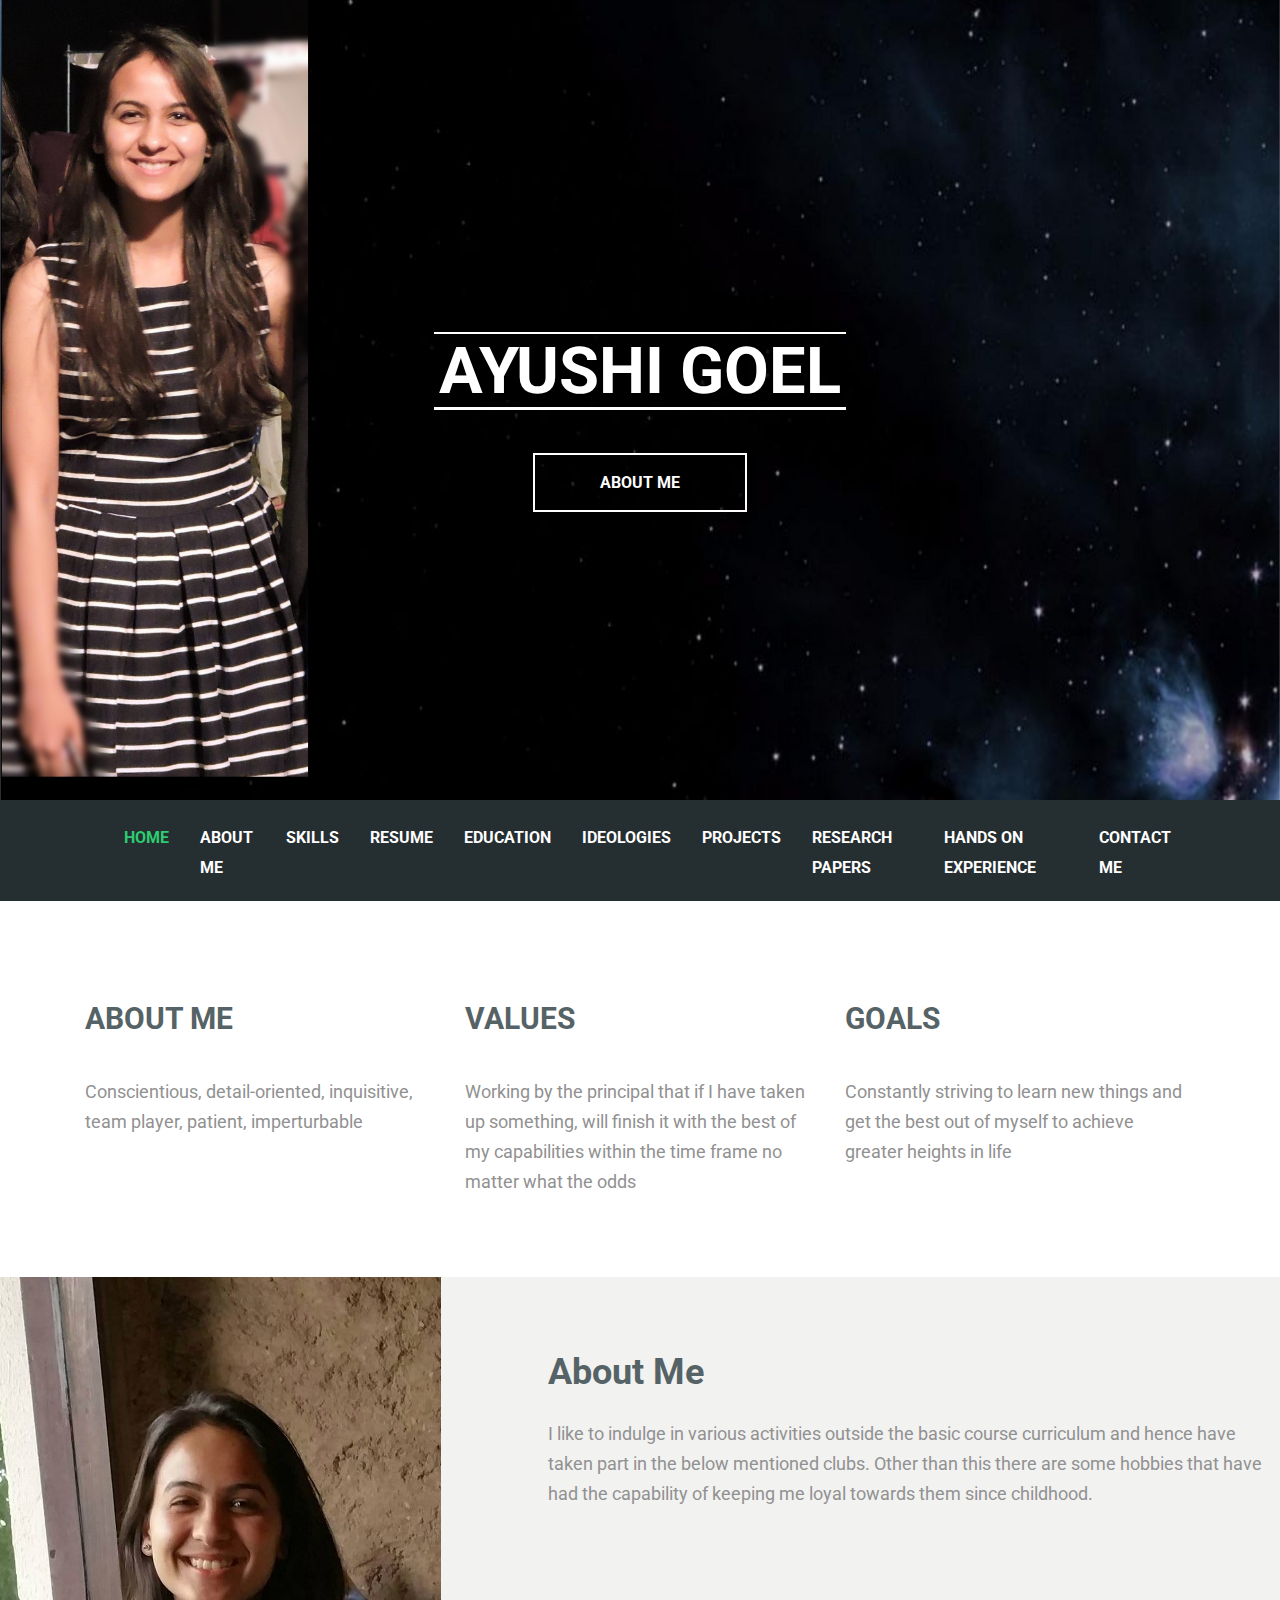
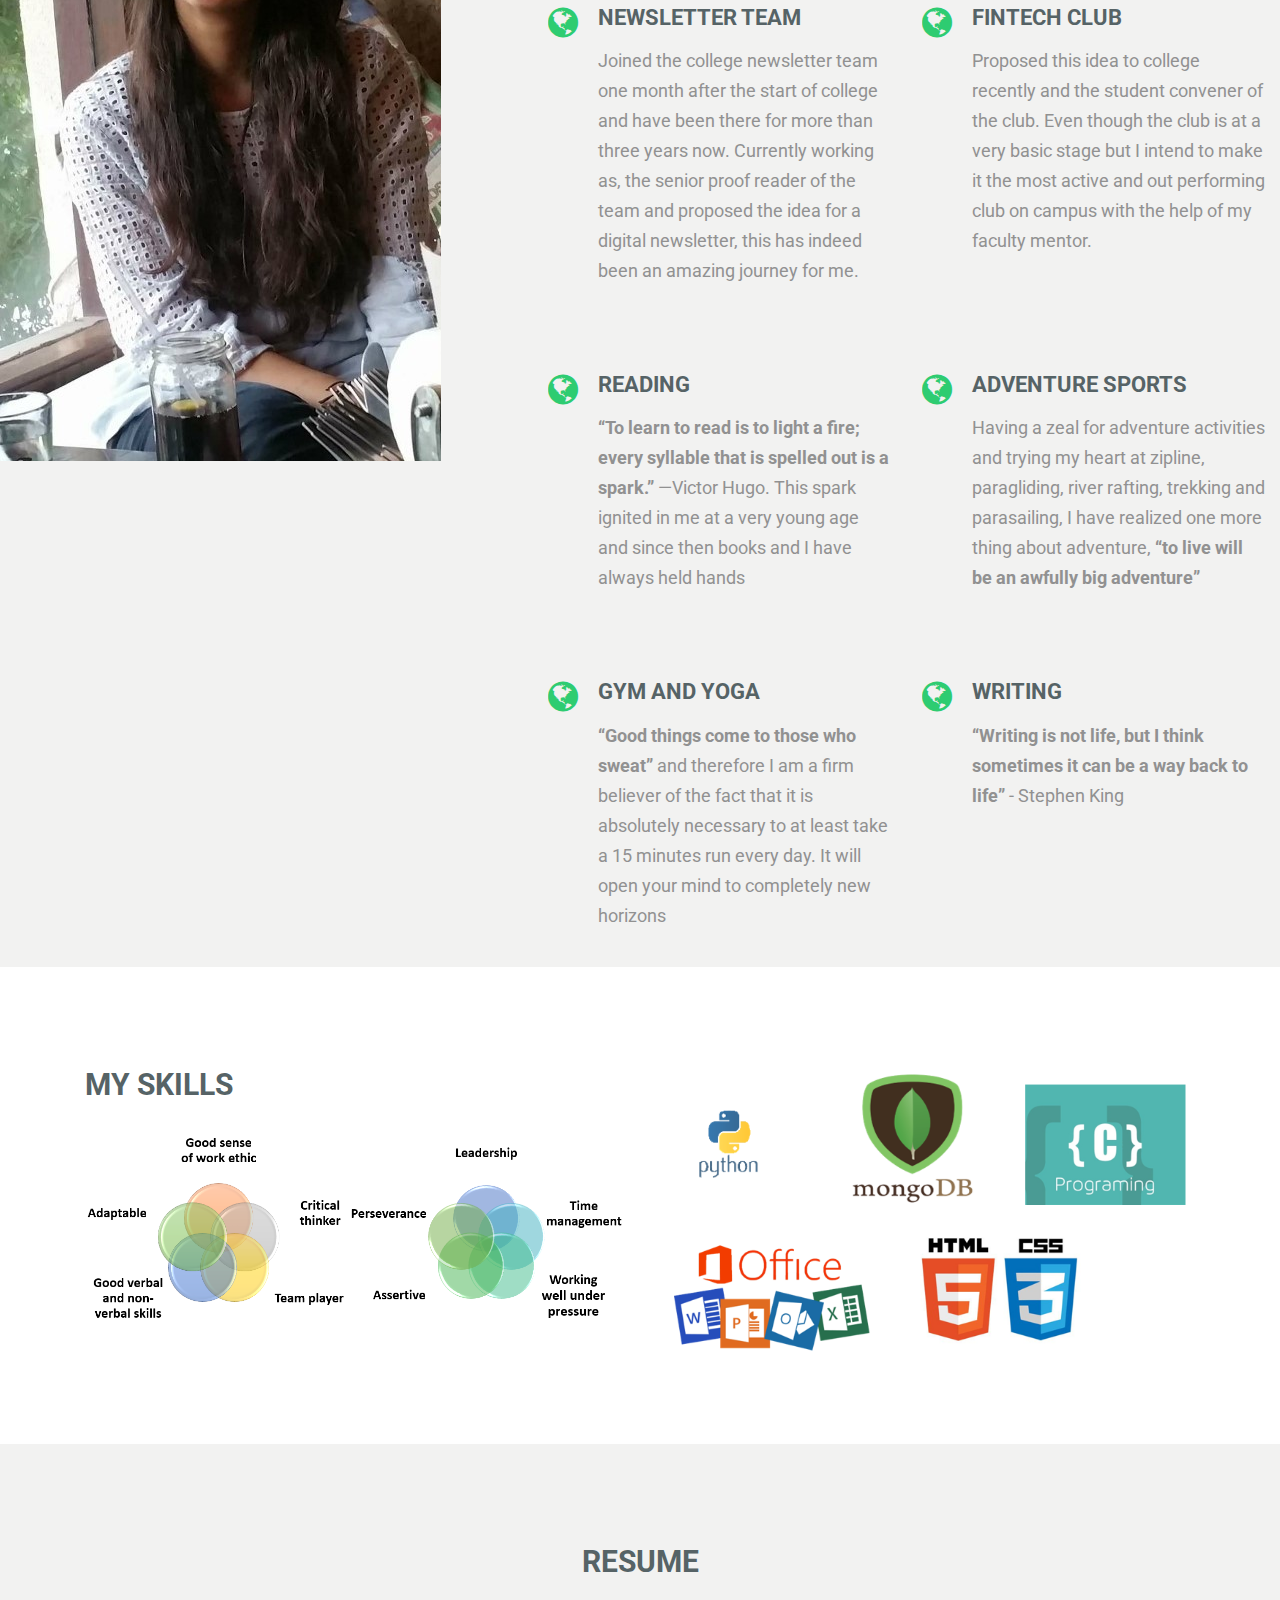
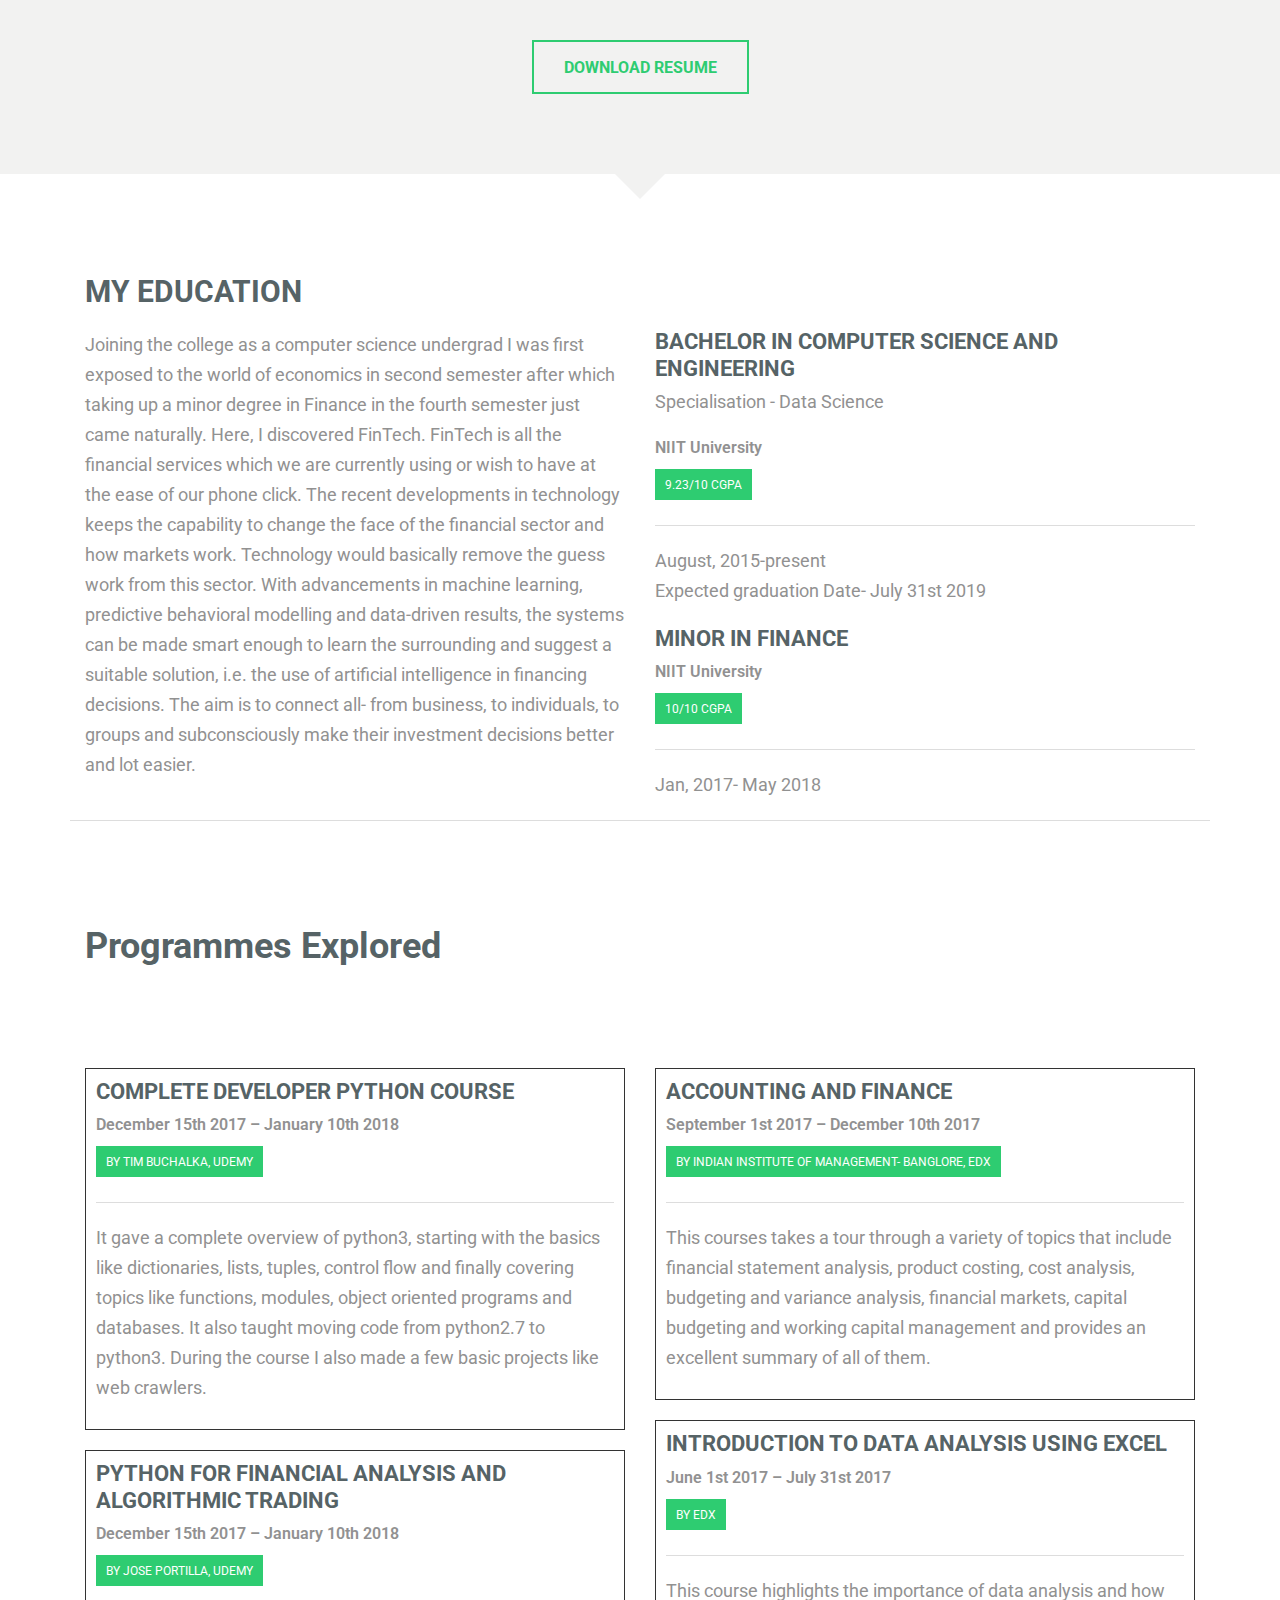
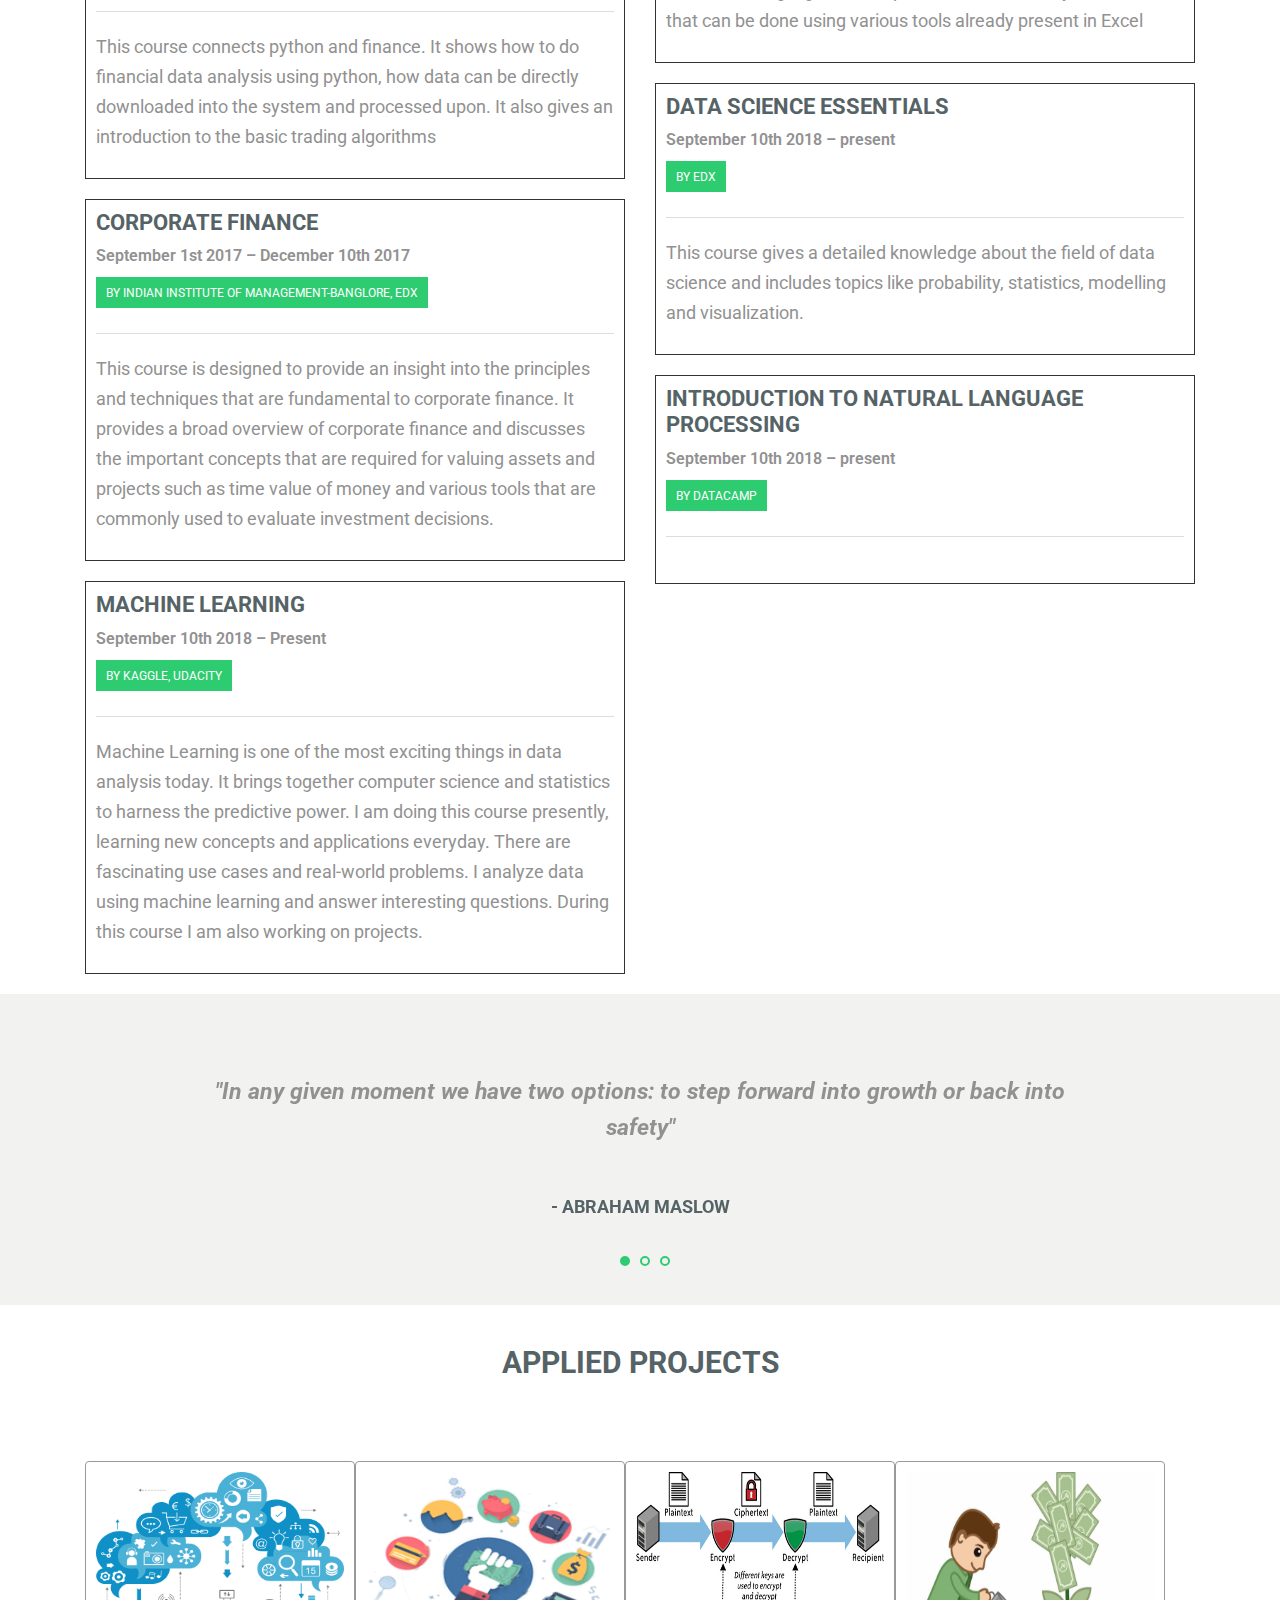
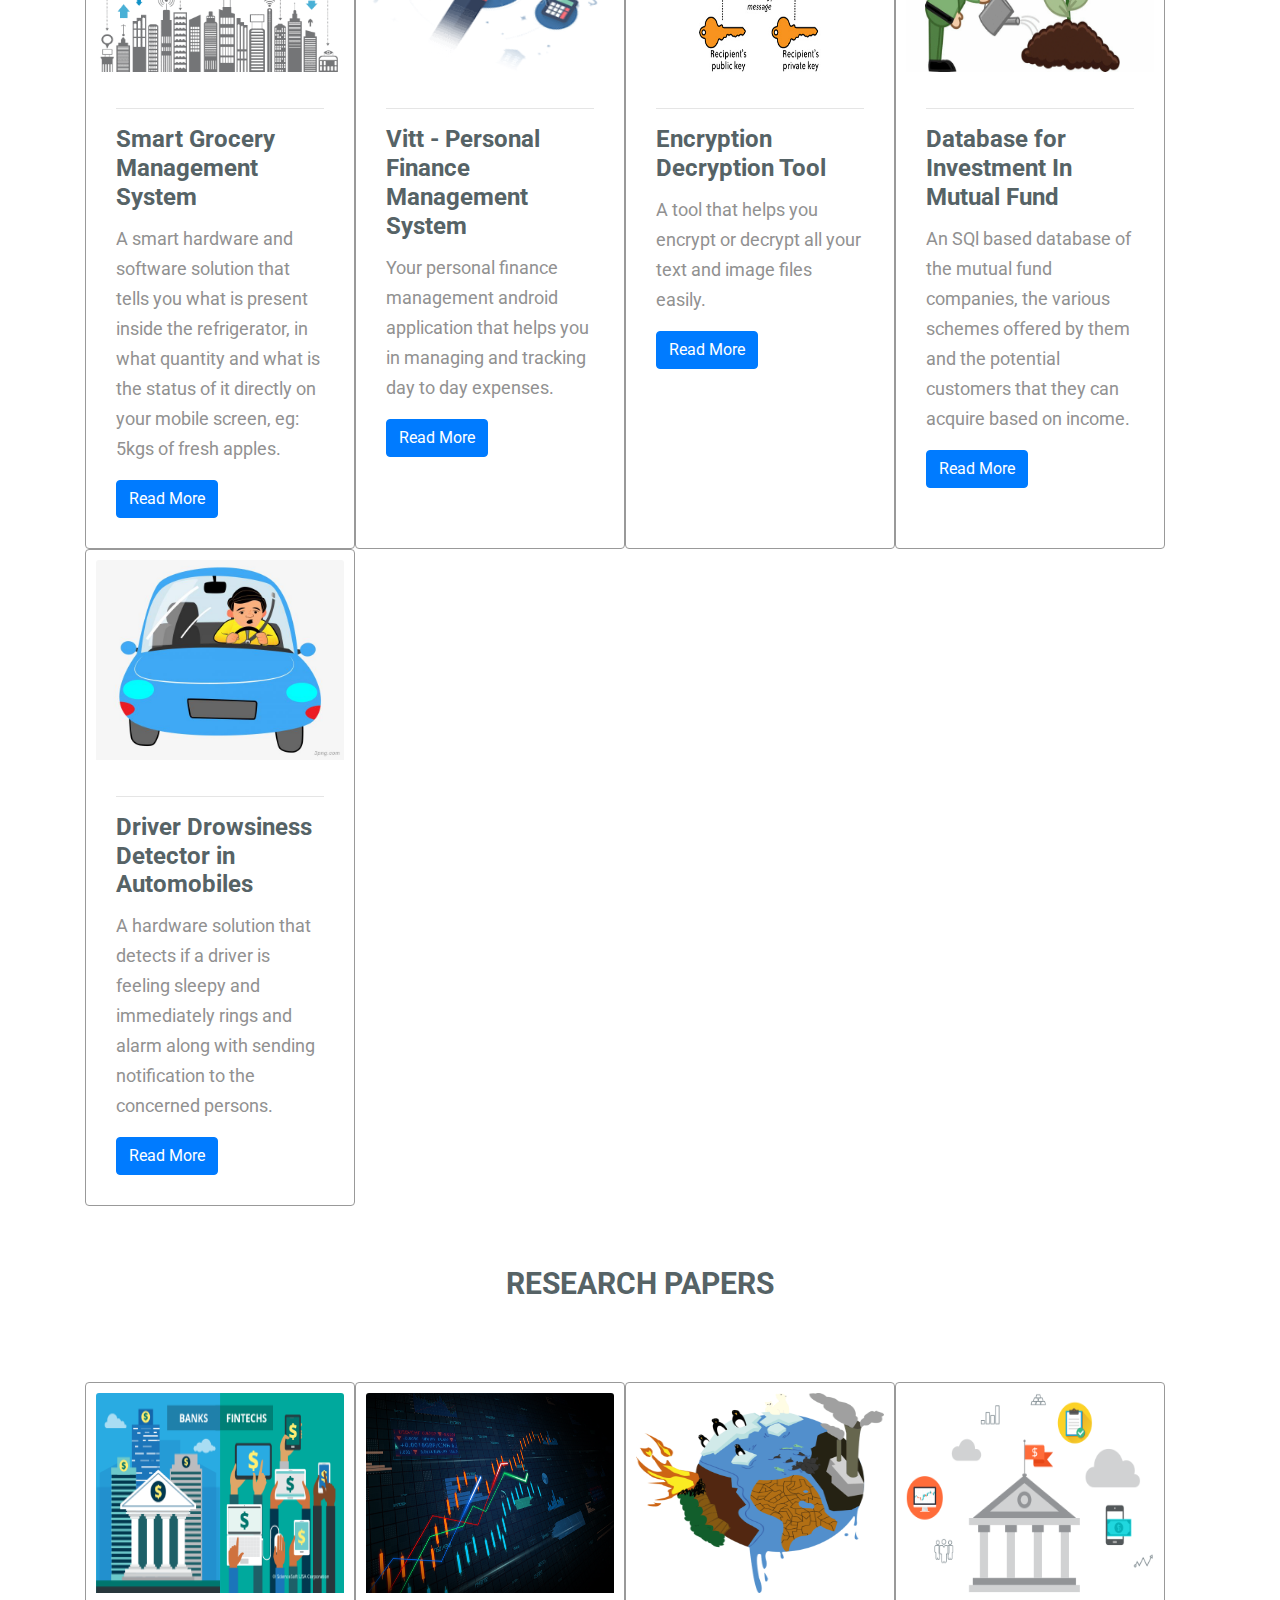
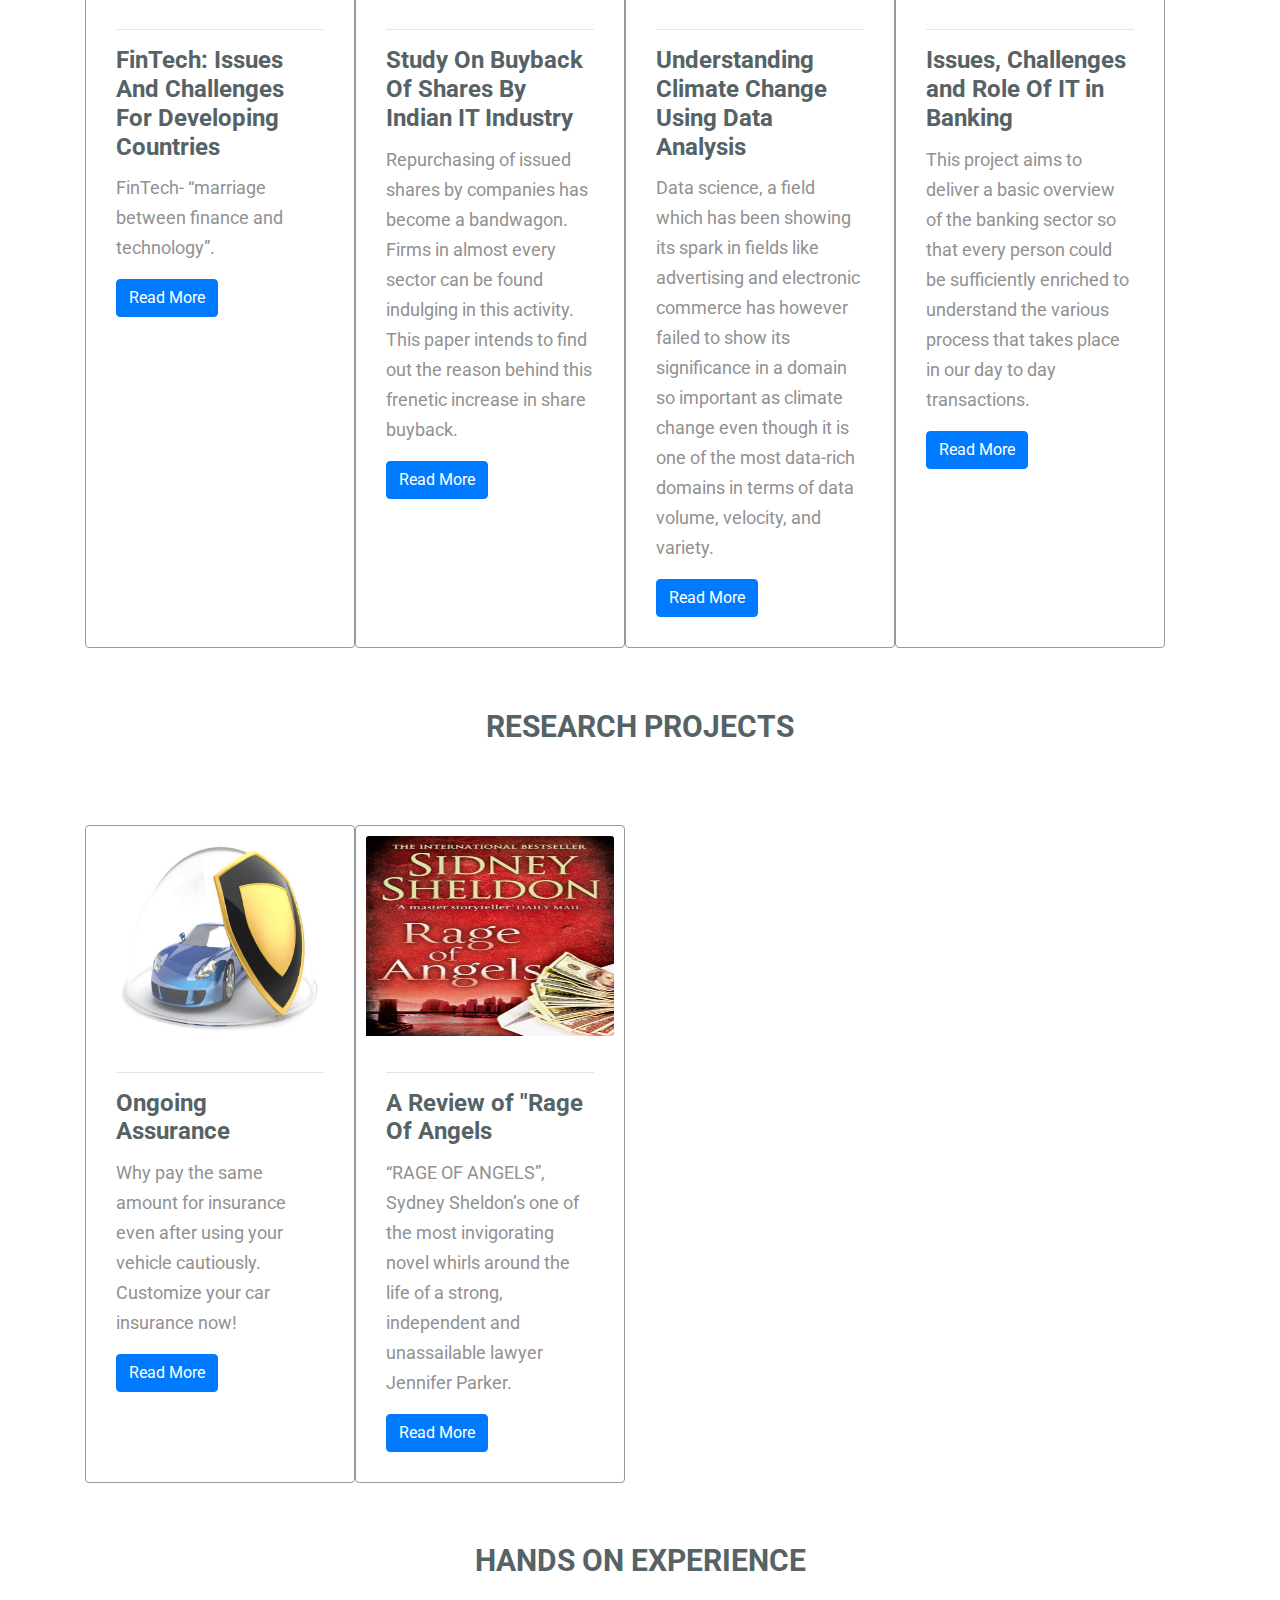
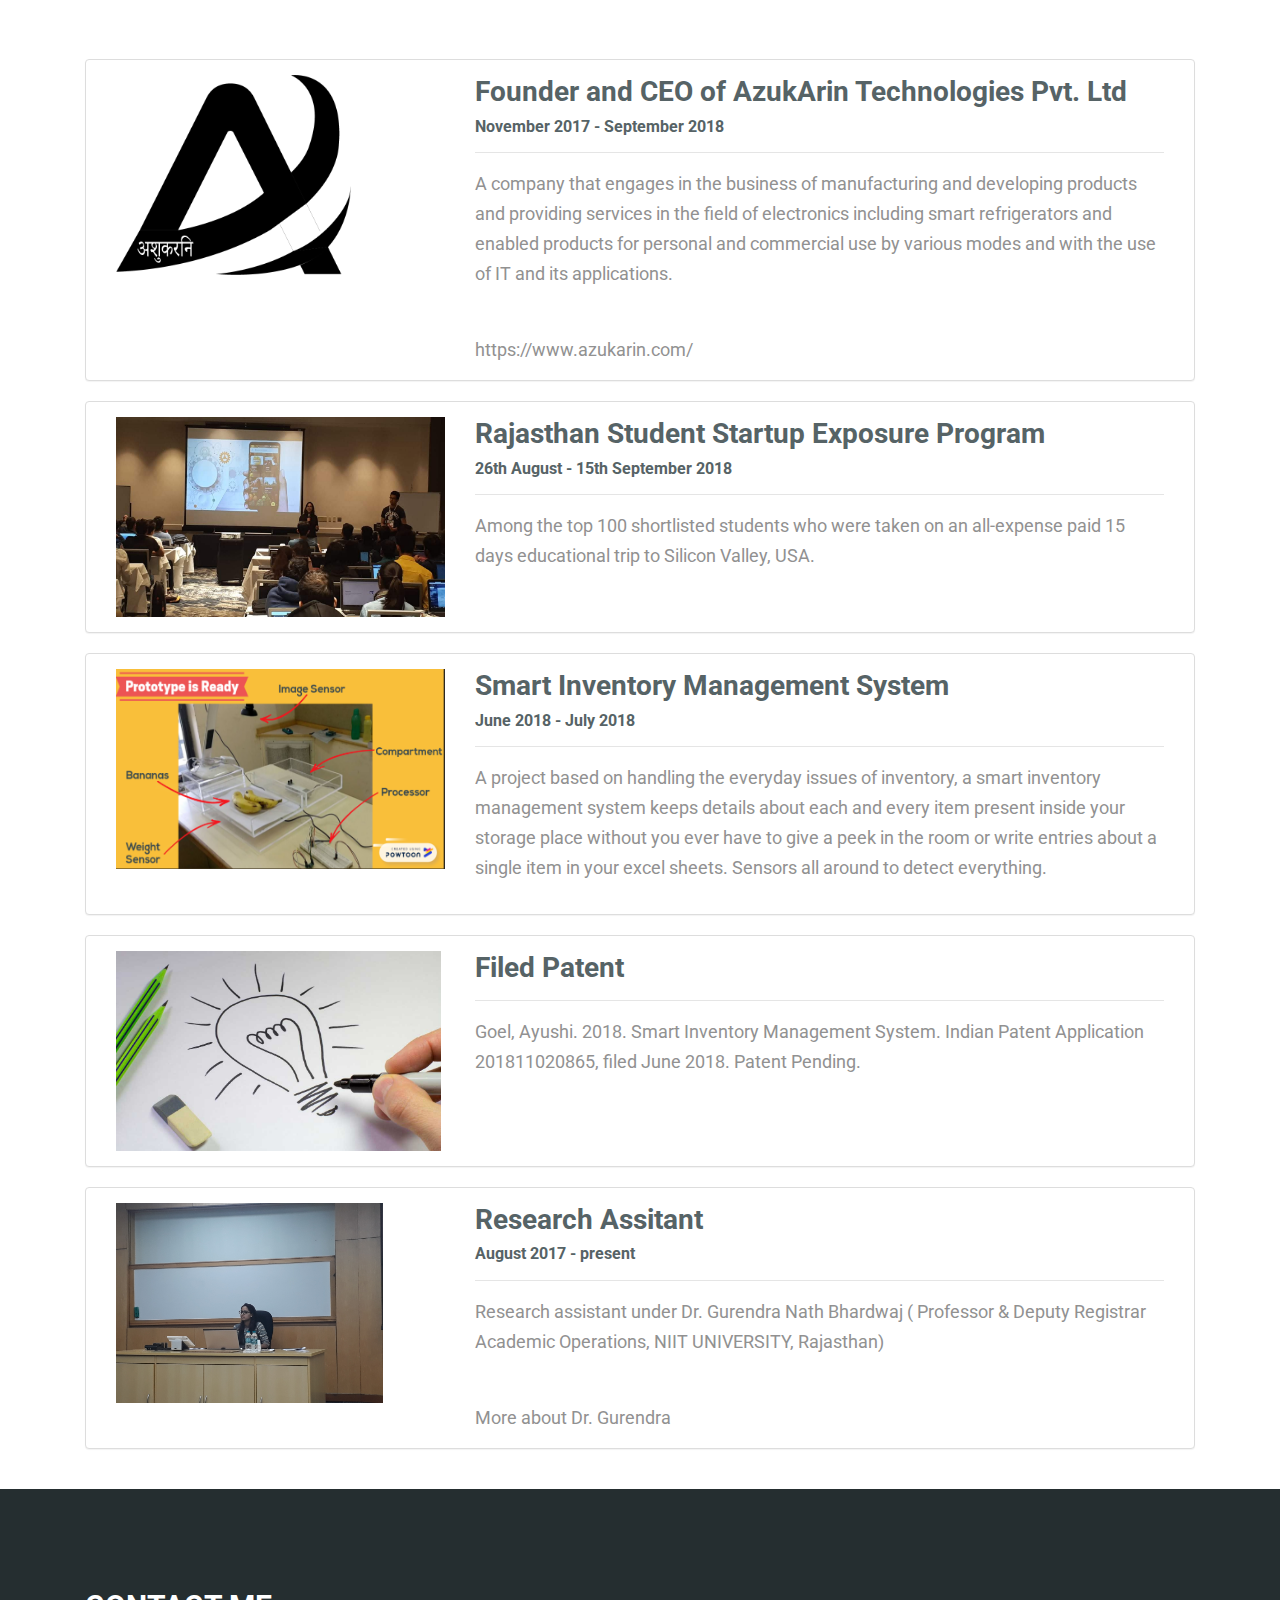
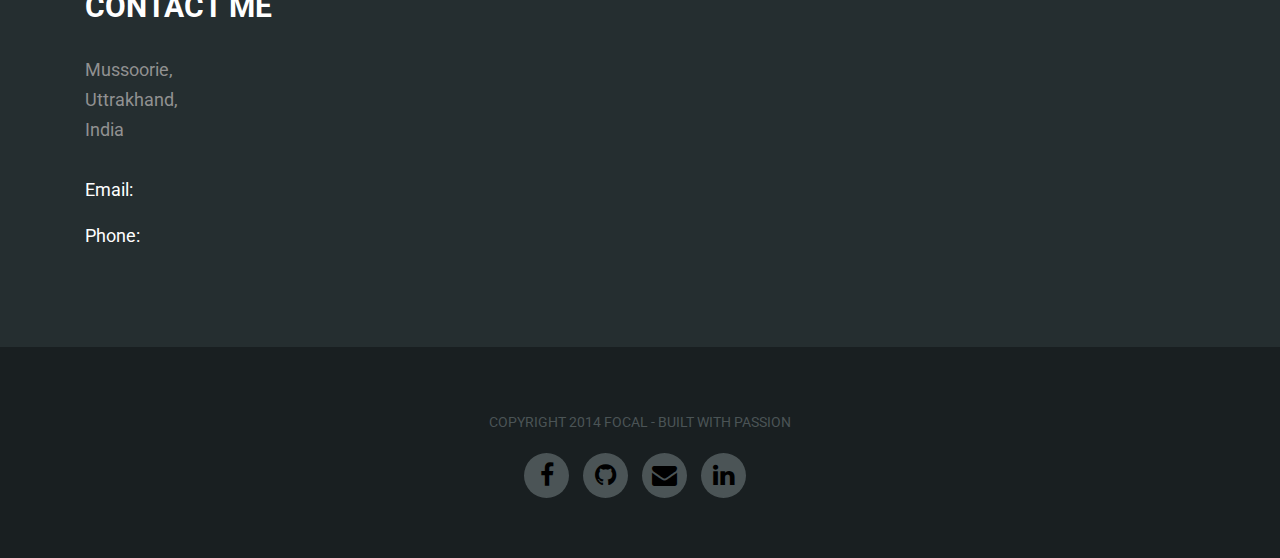
<file: index.html>
﻿<!DOCTYPE html>
<html lang="en">

<head>
	<meta charset="UTF-8">
	<meta name="viewport" content="width=device-width, initial-scale=1.0">
	<meta http-equiv="X-UA-Compatible" content="ie=edge">
	<title>Ayushi Goel</title>
	<link rel="stylesheet" href="./assets/css/font-awesome.min.css">
	<link rel="stylesheet" href="./assets/css/animate.css">
	<link rel="stylesheet" href="./assets/css/jquery.mCustomScrollbar.css">
	<link rel="stylesheet" href="./assets/css/owl.carousel.min.css">
	<link rel="stylesheet" href="./assets/css/bootstrap.min.css">
	<link rel="stylesheet" href="./assets/css/normalize.css">
	<link rel="stylesheet" href="./style.css">
	<link rel="stylesheet" href="./assets/css/responsive.css">
	<link rel="stylesheet" href="./assets/css/custom.css">


	<script src="./assets/js/jquery-1.12.4.min.js"></script>
</head>

<body data-spy="scroll" data-target=".navbar" data-offset="50">


	<!--Start Hero Area-->
	<div id="home" class="hero-area">
		<div class="owl-carousel hero-area-slider">
			<div class="hero-bg bg-1">
				<div class="d-table hero-area-wrapper">
					<div class="d-table-cell hero-area-inner">
						<div class="container">
							<div class="row justify-content-center">
								<div class="col-lg-9">
									<h1>Ayushi Goel</h1>
									<a href="#about" class="scrl-down btn hero-btn">About Me</a>
								</div>
							</div>
						</div>
					</div>
				</div>
			</div>
		</div>
	</div>
	<!--End Hero Area-->


	<!--Start Main Menu Logo-->
	<div class="menubar-area">
		<div class="container">
			<nav class="navbar navbar-expand-lg">
				<button class="navbar-toggler" type="button" data-toggle="collapse" data-target="#navbarSupportedContent" aria-controls="navbarSupportedContent" aria-expanded="false" aria-label="Toggle navigation">
					<span class="navbar-toggler-icon"></span>
				</button>

				<div class="collapse navbar-collapse" id="navbarSupportedContent">
					<ul class="navbar-nav ml-auto">
						<li class="nav-item">
							<a class="scrl-down nav-link" href="#home">Home <span class="sr-only">(current)</span></a>
						</li>
						<li class="nav-item">
							<a class="scrl-down nav-link" href="#about">About me</a>
						</li>
						<li class="nav-item">
							<a class="scrl-down nav-link" href="#skill">Skills</a>
						</li>
						<li class="nav-item">
							<a class="scrl-down nav-link" target="_blank" href="https://drive.google.com/open?id=1vyBwbD7MUXlbbXfsBpN2bAmaJxuR7aBK">Resume</a>
						</li>
						<li class="nav-item">
							<a class="scrl-down nav-link" href="#education">Education</a>
						</li>
						<li class="nav-item">
							<a class="scrl-down nav-link" href="#testimonial">Ideologies</a>
						</li>
						<li class="nav-item">
							<a class="scrl-down nav-link" href="#portfolio">Projects</a>
						</li>

						<li class="nav-item">
							<a class="scrl-down nav-link" href="#researchPapers">Research Papers</a>
						</li>

						<li class="nav-item">
							<a class="scrl-down nav-link" href="#achievements">Hands on Experience</a>
						</li>
						<li class="nav-item">
							<a class="scrl-down nav-link" href="#contact">Contact me</a>
						</li>
					</ul>
				</div>
			</nav>
		</div>
	</div>
	<!--End Main Menu Logo-->


	<!--Start Tartget-->
	<div class="target-area">
		<div class="container">
			<div class="row">
				<div class="col-lg-4">
					<div class="single-target-box">
						<h1>About Me</h1>
						Conscientious, detail-oriented, inquisitive, team player, patient, imperturbable 
					</div>
				</div>
				<div class="col-lg-4">
					<div class="single-target-box">
						<h1>Values</h1>
						Working by the principal that if I have taken up something, will finish it with the best of my capabilities within the time frame no matter what the odds 
					</div>
				</div>
				<div class="col-lg-4">
					<div class="single-target-box">
						<h1>Goals</h1>
						Constantly striving to learn new things and get the best out of myself to achieve greater heights in life</div>
				</div>
			</div>
			<!--End of row-->
		</div>
		<!--End of container-->
	</div>
	<!--End of Target area-->


	<!--Start About Area-->
	<div id="about" class="about-area">
		<div class="container-fluid">
			<div class="row">
				<div class="col-lg-5 no-padding">
					<div class="about-img">
						<img src="./assets/img/about-bg5-new.jpg" alt="" class="img-fluid">
					</div>
				</div>
				<div class="col-lg-7">
					<div class="row">
						<div class="col-lg-12">
							<div class="about-title">
								<h1>About Me</h1>
								<p>I like to indulge in various activities outside the basic course curriculum and hence have taken part in the below mentioned clubs. Other than this there are some hobbies that have had the capability of keeping me loyal towards them since childhood.
									</br>
									</br>
								</p>
							</div>
						</div>
					</div>
					<div class="row">
						<div class="col-lg-6 col-md-6">
							<div class="single-about-box">
								<i class="fa fa-globe"></i>
								<h2>Newsletter Team</h2>
								<p>Joined the college newsletter team one month after the start of college and have been there for more than three years now. Currently working as, the senior proof reader of the team and proposed the idea for a digital newsletter, this has indeed been an amazing journey for me.</p>
							</div>
						</div>
						<div class="col-lg-6 col-md-6">
							<div class="single-about-box">
								<i class="fa fa-globe"></i>
								<h2>FinTech Club</h2>
								<p>Proposed this idea to college recently and the student convener of the club. Even though the club is at a very basic stage but I intend to make it the most active and out performing club on campus with the help of my faculty mentor.</p>
							</div>
						</div>
						<div class="col-lg-6 col-md-6">
							<div class="single-about-box">
								<i class="fa fa-globe"></i>
								<h2>Reading</h2>
								<p><strong>“To learn to read is to light a fire; every syllable that is spelled out is a spark.”</strong> —Victor Hugo. This spark ignited in me at a very young age and since then books and I have always held hands</p>
							</div>
						</div>
						<div class="col-lg-6 col-md-6">
							<div class="single-about-box">
								<i class="fa fa-globe"></i>
								<h2>Adventure sports</h2>
								<p>Having a zeal for adventure activities and trying my heart at zipline, paragliding, river rafting, trekking and parasailing, I have realized one more thing about adventure, <strong>“to live will be an awfully big adventure”</strong></p>
							</div>
						</div>
						<div class="col-lg-6 col-md-6">
							<div class="single-about-box">
								<i class="fa fa-globe"></i>
								<h2>Gym and Yoga</h2>
								<p><strong>“Good things come to those who sweat” </strong>and therefore I am a firm believer of the fact that it is absolutely necessary to at least take a 15 minutes run every day. It will open your mind to completely new horizons</p>
							</div>
						</div>
						<div class="col-lg-6 col-md-6">
							<div class="single-about-box">
								<i class="fa fa-globe"></i>
								<h2>Writing</h2>
								<p><strong>“Writing is not life, but I think sometimes it can be a way back to life” </strong>- Stephen King </p>
							</div>
						</div>
					</div>
				</div>
				<!--End of col lg 7-->
			</div>
			<!--End of row-->
		</div>
		<!--End of container Fluid-->
	</div>
	<!--End of About Area-->


	<!--Start Skill-->
	<div id="skill" class="skill-area">
		<div class="container">
			<div class="row">
				<div class="col-lg-6">
					<div class="skillbar">
						<h1>My Skills</h1>
						<img src="assets/img/soft_skills_latest.PNG">
						<!-- <p>Lorem ipsum dolor sit amet, ea doming epicuri iudicabit nam, te usu virtute placerat. Purto brute disputando cu est, eam dicam soluta ei. Vel dicam vivendo accusata ei, cum ne periculis molestiae pri. </br> Lorem ipsum dolor sit amet, ea doming epicuri iudicabit nam, te usu virtute placerat. Purto brute disputando cu est.</p>
						<a href="#" class="btn skill-btn">contact me</a> -->
					</div>
				</div>
				<div class="col-lg-6">
					<div class="skillbar">
						<h1> </h1>
						<img src="assets/img/technical_skills.PNG">
					</div>

				</div>
				<!--End of col lg 6-->
			</div>
			<!--End of row-->
		</div>
		<!--End of container-->
	</div>
	<!--End of skill area-->


	<!--Strat Resume-->
	<div id="resume" class="resume-area">
		<div class="container">
			<div class="row justify-content-center">
				<div class="col-lg-10 text-center">
					<h1>Resume</h1>
					<!-- <p>pLorem ipsum dolor sit amet, ea doming epicuri iudicabit nam, te usu virtute placerat. Purto brute disputando cu est, eam dicam soluta ei. Vel dicam vivendo accusata ei, cum ne periculis molestiae pri.</p> -->
					<a href="" target="_blank" class="btn cmn-btn resume-btn">Download Resume</a>
				</div>
			</div>
		</div>
	</div>
	<div class="resume-education" id="education">
		<div class="container bottom-border">
			<div class="row">
				<div class="col-lg-6">
					<div class="edu">
						<h1>My Education</h1>
						<p>Joining the college as a computer science undergrad I was first exposed to the world of economics in second semester after which taking up a minor degree in Finance in the fourth semester just came naturally. Here, I discovered FinTech.
						FinTech is all the financial services which we are currently using or wish to have at the ease of our phone click. 
						The recent developments in technology keeps the capability to change the face of the financial sector and how markets work. Technology would basically remove the guess work from this sector. With advancements in machine learning, predictive behavioral modelling and data-driven results, the systems can be made smart enough to learn the surrounding and suggest a suitable solution, i.e. the use of artificial intelligence in financing decisions. The aim is to connect all- from business, to individuals, to groups and subconsciously make their investment decisions better and lot easier.
				</p>
					</div>
				</div>
				<div class="col-lg-6">
					<div class="edu-detail-box">
						<div class="single-edu">
							<h3>Bachelor in Computer Science and Engineering</h3>
							<p> Specialisation - Data Science</p>
							<p class="edu-date"><span>NIIT University</span></p>
							<span class="gpa">9.23/10 cgpa</span>
							<p class="edu-summury">August, 2015-present <br>Expected graduation Date- July 31st 2019</p>
						</div>
						<div class="single-edu">
							<h3>Minor in Finance</h3>
							<p class="edu-date"><span>NIIT University</span></p>
							<span class="gpa">10/10 cgpa</span>
							<p class="edu-summury">Jan, 2017- May 2018 </p>
						</div>
					</div>
				</div>
			</div>
		</div>
	</div>
	<div class="resume-education work-exp">
		<div class="container">
			<h1>Programmes Explored</h1>
			<div class="row">
				<!-- <div class="col-lg-6">
					<div class="edu">
						<h1>Work Experience</h1>
						<p>Lorem ipsum dolor sit amet, ea doming epicuri iudicabit nam, te usu virtute placerat. Purto brute disputando cu est, eam dicam soluta ei. Vel dicam vivendo accusata ei, cum ne periculis molestiae pri.<br/><br/> Lorem ipsum dolor sit amet, ea doming epicuri iudicabit nam, te usu virtute placerat. Purto brute disputando cu est.</p>
					</div>
				</div> -->
				<div class="col-lg-6">
					<div class="edu-detail-box">
						<div class="custom-box single-edu">
							<h3>Complete Developer python course</h3>
							<p class="edu-date"><span>December 15th 2017 – January 10th 2018</span></p>
							<span class="gpa">by Tim Buchalka, Udemy</span>
							<p class="edu-summury">It gave a complete overview of python3, starting with the basics like dictionaries, lists, tuples, control flow and finally covering topics like functions, modules, object oriented programs and databases. It also taught moving code from python2.7 to python3. During the course I also made a few basic projects like web crawlers.</p>
						</div>
						<div class="custom-box single-edu">
							<h3>Python for financial analysis and algorithmic trading</h3>
							<p class="edu-date"><span>December 15th 2017 – January 10th 2018</span></p>
							<span class="gpa">by Jose Portilla, Udemy</span>
							<p class="edu-summury">This course connects python and finance. It shows how to do financial data analysis using python, how data can be directly downloaded into the system and processed upon. It also gives an introduction to the basic trading algorithms</p>
						</div>
						<div class="custom-box single-edu">
							<h3>Corporate Finance</h3>
							<p class="edu-date"><span>September 1st 2017 – December 10th 2017</p>
							<span class="gpa">by Indian Institute of Management-Banglore, edX</span>
							<p class="edu-summury">This course is designed to provide an insight into the principles and techniques that are fundamental to corporate finance. It provides a broad overview of corporate finance and discusses the important concepts that are required for valuing assets and projects such as time value of money and various tools that are commonly used to evaluate investment decisions.</p>
						</div>
						<div class="custom-box single-edu">
							<h3>Machine learning</h3>
							<p class="edu-date"><span>September 10th 2018 – Present</span></p>
							<span class="gpa">by Kaggle, Udacity</span>
							<p class="edu-summury">Machine Learning is one of the most exciting things in data analysis today. It brings together computer science and statistics to harness the predictive power. I am doing this course presently, learning new concepts and applications everyday. There are fascinating use cases and real-world problems. I analyze data using machine learning and answer interesting questions. During this course I am also working on projects.</p>
						</div>
					</div>
				</div>
				<div class="col-lg-6">
					<div class="edu-detail-box">
						<div class="custom-box single-edu">
							<h3>Accounting and Finance</h3>
							<p class="edu-date"><span>September 1st 2017 – December 10th 2017</span></p>
							<span class="gpa">by Indian Institute of Management- Banglore, edX</span>
							<p class="edu-summury">This courses takes a tour through a variety of topics that include financial statement analysis, product costing, cost analysis, budgeting and variance analysis, financial markets, capital budgeting and working capital management and provides an excellent summary of all of them. </p>
						</div>
						<div class="custom-box single-edu">
							<h3>Introduction to data analysis using excel</h3>
							<p class="edu-date"><span>June 1st 2017 – July 31st 2017</span></p>
							<span class="gpa">by edX</span>
							<p class="edu-summury">This course highlights the importance of data analysis and how that can be done using various tools already present in Excel</p>
						</div>
						<div class="custom-box single-edu">
							<h3>Data Science Essentials</h3>
							<p class="edu-date"><span>September 10th 2018 – present</span></p>
							<span class="gpa">by Edx</span>
							<p class="edu-summury">This course gives a detailed knowledge about the field of data science and includes topics like probability, statistics, modelling and visualization. </p>
						</div>
<!-- 						<div class="custom-box single-edu">
							<h3>Introduction to RStudio</h3>
							<p class="edu-date"><span>September 10th 2018 – present</span></p>
							<span class="gpa">by DataCamp</span>
							<p class="edu-summury">This course gives a hands on experinece on using RStudio, an IDE for R.</p>
						</div> -->
						<div class="custom-box single-edu">
							<h3>Introduction to Natural Language Processing</h3>
							<p class="edu-date"><span>September 10th 2018 – present</span></p>
							<span class="gpa">by DataCamp</span>
							<p class="edu-summury"></p>
						</div>
					</div>
				</div>
			</div>
		</div>
	</div>
	<!--End of Resume-->

	<!--Start Testimonial-->
	<div id="testimonial" class="testimonial-area">
		<div class="owl-carousel testimonial-slider">
			<div class="container">
				<div class="row justify-content-center">
					<div class="col-lg-10 text-center">
						<p><strong>"In any given moment we have two options: to step forward into growth or back into safety"</strong></p>
						<h4>- Abraham Maslow</h4>
					</div>
				</div>
			</div>
			<div class="container">
				<div class="row justify-content-center">
					<div class="col-lg-10 text-center">
						<p><strong>“If it doesn’t challenge you it doesn’t change you”</strong></p>
						<h4>- Unknown</h4>
					</div>
				</div>
			</div>
			<div class="container">
				<div class="row justify-content-center">
					<div class="col-lg-10 text-center">
						<p><strong>“If you keep on doing what you've always done, you will keep getting what you've always gotten.”</strong></p>
						<h4> - Unknown</h4>
					</div>
				</div>
			</div>
		</div>
	</div>
	<!--End of testimonial-->


	<!--Start Technical projects-->
	<div id="portfolio" class="portfolio-area">
		<div class="container">
			<div class="row justify-content-center">
				<div class="col-lg-10 text-center">
					<div class="protfolio-title">
						<h1>Applied Projects</h1>
					</div>
				</div>
			</div>
			<div class="row col-lg-12">
				<div class="card col-md-3 custom-card-m">
    				<img class="card-img-top custom-card-img" src="./assets/img/IOT.png" alt="Card image" style="width:100%">
				    <div class="card-body"><hr>
				      <h4 class="card-title">Smart Grocery Management System</h4>
				      <p class="card-text">A smart hardware and software solution that tells you what is present inside the refrigerator, in what quantity and what is the status of it directly on your mobile screen, eg: 5kgs of fresh apples.</p>
				      <a target="_blank" href="https://drive.google.com/open?id=1PImL_Y8a6xzjlDg5Q7RhTRxACV_SRkGA" class="btn btn-primary">Read More</a>
				    </div>
  				</div>

  				<div class="card col-md-3 custom-card-m">
    				<img class="card-img-top custom-card-img" src="./assets/img/vitt.png" alt="Card image" style="width:100%">
				    <div class="card-body"><hr>
				      <h4 class="card-title">Vitt - Personal Finance Management System</h4>
				      <p class="card-text">Your personal finance management android application that helps you in managing and tracking day to day expenses.</p>
				      <a target="_blank" href="https://drive.google.com/open?id=1KeloYI43xGVjm617hmb4JBqBQbdkef1S" class="btn btn-primary">Read More</a>
				    </div>
  				</div>

  				<div class="card col-md-3 custom-card-m">
    				<img class="card-img-top custom-card-img" src="./assets/img/Encryption.jpg" alt="Card image" style="width:100%">
				    <div class="card-body"><hr>
				      <h4 class="card-title">Encryption Decryption Tool</h4>
				      <p class="card-text">A tool that helps you encrypt or decrypt all your text and image files easily.</p>
				      <a target="_blank" href="https://drive.google.com/open?id=1DdaNdNhkE5iQwKfCoyKNL5Y1gjF0udZQ" class="btn btn-primary">Read More</a>
				    </div>
  				</div>

  				<div class="card col-md-3 custom-card-m">
    				<img class="card-img-top custom-card-img" src="./assets/img/Mutual_Fund_Growth.png" alt="Card image" style="width:100%">
				    <div class="card-body"><hr>
				      <h4 class="card-title">Database for Investment In Mutual Fund</h4>
				      <p class="card-text">An SQl based database of the mutual fund companies, the various schemes offered by them and the potential customers that they can acquire based on income.</p>
				      <a target="_blank" href="https://drive.google.com/open?id=1DRCDvondnl718WKBvRuBG9ZtdOocozMW" class="btn btn-primary">Read More</a>
				    </div>
  				</div>

  				<div class="card col-md-3 custom-card-m">
    				<img class="card-img-top custom-card-img" src="./assets/img/drowzydriver.jpg" alt="Card image" style="width:100%">
				    <div class="card-body"><hr>
				      <h4 class="card-title">Driver Drowsiness Detector in Automobiles</h4>
				      <p class="card-text">A hardware solution that detects if a driver is feeling sleepy and immediately rings and alarm along with sending notification to the concerned persons. </p>
				      <a target="_blank" href="https://drive.google.com/open?id=1vpG8Rs_d6uqiTBvVvUjrJG3patMOOubc" class="btn btn-primary">Read More</a>
				    </div>
  				</div>

				</div>
			</div>
		</div>
	</div>
	<!--End of Technical Projects-->


	<!-- Start of research papers -->
	
	<div id="researchPapers" class="portfolio-area">
		<div class="container">
			<div class="row justify-content-center">
				<div class="col-lg-10 text-center">
					<div class="protfolio-title">
						<h1>Research Papers</h1>
					</div>
				</div>
			</div>
			<div class="row col-lg-12">

				<div class="card col-md-3 custom-card-m">
    				<img class="card-img-top custom-card-img" src="./assets/img/fintech.png" alt="Card image" style="width:100%">
				    <div class="card-body"><hr>
				      <h4 class="card-title">FinTech: Issues And Challenges For Developing Countries</h4>
				      <p class="card-text">FinTech- “marriage between finance and technology”.</p>
				      <a target="_blank"  class="btn btn-primary" href="https://drive.google.com/open?id=1g68GgAQim3syRsfJJwMvgHVUaU1KkeA4">Read More</a>
				    </div>
  				</div>

  				<div class="card col-md-3 custom-card-m">
    				<img class="card-img-top custom-card-img" src="./assets/img/buyback.png" alt="Card image" style="width:100%">
				    <div class="card-body"><hr>
				      <h4 class="card-title">Study On Buyback Of Shares By Indian IT Industry</h4>
				      <p class="card-text">Repurchasing of issued shares by companies has become a bandwagon. Firms in almost every sector can be found indulging in this activity. This paper intends to find out the reason behind this frenetic increase in share buyback.</p>
				      <a target="_blank" class="btn btn-primary" href="https://drive.google.com/open?id=1NZjFtyCv_4wCAdgTxJlqbLAdfAiLJwV1">Read More</a>
				    </div>
  				</div>

  				<div class="card col-md-3 custom-card-m">
    				<img class="card-img-top custom-card-img" src="./assets/img/climatechange.png" alt="Card image" style="width:100%">
				    <div class="card-body"><hr>
				      <h4 class="card-title">Understanding Climate Change Using Data Analysis</h4>
				      <p class="card-text">Data science, a field which has been showing its spark in fields like advertising and electronic commerce has however failed to show its significance in a domain so important as climate change even though it is one of the most data-rich domains in terms of data volume, velocity, and variety.</p>
				      <a target="_blank"  class="btn btn-primary" href="https://drive.google.com/open?id=1rSbS6m5VW7jLISwxQxpfMWOfkp7m6nHo">Read More</a>
				    </div>
  				</div>

  				<div class="card col-md-3 custom-card-m">
    				<img class="card-img-top custom-card-img" src="./assets/img/banking_issues.png" alt="Card image" style="width:100%">
				    <div class="card-body"><hr>
				      <h4 class="card-title">Issues, Challenges and Role Of IT in Banking</h4>
				      <p class="card-text">This project aims to deliver a basic overview of the banking sector so that every person could be sufficiently enriched to understand the various process that takes place in our day to day transactions.</p>
				      <a target="_blank" class="btn btn-primary" href="https://drive.google.com/open?id=1M9U-aO4xfdonewPENQ0drxL2c1_SJL4e">Read More</a>
				    </div>
  				</div>


			</div>
		</div>
	</div>
	<!-- End of research papers -->

	<!--Start NonTechnical Projects-->
	<div id="portfolio" class="portfolio-area">
		<div class="container">
			<div class="row justify-content-center">
				<div class="col-lg-10 text-center">
					<div class="protfolio-title">
						<h1>Research Projects</h1>
					</div>
				</div>
			</div>
			<div class="row col-lg-12">
				<div class="card col-md-3 custom-card-m">
    				<img class="card-img-top custom-card-img" src="./assets/img/insurance.jpg" alt="Card image" style="width:100%">
				    <div class="card-body"><hr>
				      <h4 class="card-title">Ongoing Assurance</h4>
				      <p class="card-text">Why pay the same amount for insurance even after using your vehicle cautiously. Customize your car insurance now!  </p>
				      <a target="_blank" href="https://drive.google.com/open?id=12mh4iKF9y0h-lZVs5YbDF4z5OalvZMcW" class="btn btn-primary">Read More</a>
				    </div>
  				</div>

				<div class="card col-md-3 custom-card-m">
    				<img class="card-img-top custom-card-img" src="./assets/img/rage_of_angels.jpg" alt="Card image" style="width:100%">
				    <div class="card-body"><hr>
				      <h4 class="card-title">A Review of "Rage Of Angels</h4>
				      <p class="card-text">“RAGE OF ANGELS”, Sydney Sheldon’s one of the most invigorating novel whirls around the life of a strong, independent and unassailable lawyer Jennifer Parker.</p>
				      <a target="_blank" href="https://drive.google.com/open?id=1BeKomk0C947jIQJ02OBAUSV4dqELTA1G" class="btn btn-primary">Read More</a>
				    </div>
  				</div>


			</div>
		</div>
	</div>
	<!--End of NonTechnical projects-->


	<!--Start OnField Work-->
	<div id="achievements" class="portfolio-area">
		<div class="container">
			<div class="row justify-content-center">
				<div class="col-lg-10 text-center">
					<div class="protfolio-title">
						<h1>Hands on Experience</h1>
					</div>
				</div>
			</div>

	        <div class="panel col-lg-12 panel-default">
	          <div class="panel-body">
	            <div class="row">
	              <div class="col-md-4 col-sm-4">

	                <div class="sparepart-img">
	                  <img class="img-fluid custom-card-img" src="./assets/img/AzukArin.png" alt="" />
	                </div>

	              </div>

	              <div class="col-md-8 col-sm-8">
	                <h3 class="spare-heading">Founder and CEO of AzukArin Technologies Pvt. Ltd </h3>
	                 <h6>November 2017 - September 2018</h6>
	                <hr>
	                <p>A company that engages in the business of manufacturing and developing products and providing services in the field of electronics including smart refrigerators and enabled products for personal and commercial use by various modes and with the use of IT and its applications.</p>
	                <br><a target="_blank" href="https://www.azukarin.com/">https://www.azukarin.com/</a>
	              </div>
	            </div>
	          </div>
	        </div>

	        <div class="panel col-lg-12 panel-default">
	          <div class="panel-body">
	            <div class="row">
	              <div class="col-md-4 col-sm-4">

	                <div class="sparepart-img">
	                  <img class="img-fluid custom-card-img" src="./assets/img/rssep.jpg" alt="" />
	                </div>

	              </div>

	              <div class="col-md-8 col-sm-8">
	                <h3 class="spare-heading">Rajasthan Student Startup Exposure Program</h3>
	                <h6>26th August - 15th September 2018</h6>
	                <hr>
	                <p>Among the top 100 shortlisted students who were taken on an all-expense paid 15 days educational trip to Silicon Valley, USA. </p>
	              </div>
	            </div>
	          </div>
	        </div>

	        <div class="panel col-lg-12 panel-default">
	          <div class="panel-body">
	            <div class="row">
	              <div class="col-md-4 col-sm-4">

	                <div class="sparepart-img">
	                  <img class="img-fluid custom-card-img" src="./assets/img/summer.PNG" alt="" />
	                </div>

	              </div>

	              <div class="col-md-8 col-sm-8">
	                <h3 class="spare-heading">Smart Inventory Management System</h3>
 					<h6>June 2018 - July 2018</h6>
	                <hr>
	                <p>A project based on handling the everyday issues of inventory, a smart inventory management system keeps details about each and every item present inside your storage place without you ever have to give a peek in the room or write entries about a single item in your excel sheets. Sensors all around to detect everything.</p>
	              </div>
	            </div>
	          </div>
	        </div>


	       <div class="panel col-lg-12 panel-default">
	          <div class="panel-body">
	            <div class="row">
	              <div class="col-md-4 col-sm-4">

	                <div class="sparepart-img">
	                  <img class="img-fluid custom-card-img" src="./assets/img/patent.jpg" alt="" />
	                </div>

	              </div>

	              <div class="col-md-8 col-sm-8">
	                <h3 class="spare-heading">Filed Patent</h3>
	                <hr>
	                <p>Goel, Ayushi. 2018. Smart Inventory Management System. Indian Patent Application 201811020865, filed June 2018. Patent Pending.</p>
	              </div>
	            </div>
	          </div>
	        </div>


	        <div class="panel col-lg-12 panel-default">
	          <div class="panel-body">
	            <div class="row">
	              <div class="col-md-4 col-sm-4">

	                <div class="sparepart-img">
	                  <img class="img-fluid custom-card-img" src="./assets/img/assistant.jpg" alt="" />
	                </div>

	              </div>

	              <div class="col-md-8 col-sm-8">
	                <h3 class="spare-heading">Research Assitant</h3>
	                <h6>August 2017 - present</h6>
	                <hr>
	                <p>Research assistant under Dr. Gurendra Nath Bhardwaj ( Professor & Deputy Registrar Academic Operations, NIIT UNIVERSITY, Rajasthan)</p><br>
	                <a target="_blank" href="https://www.linkedin.com/in/dr-gurendra-bhardwaj-10aa4425/">More about Dr. Gurendra</a>
	              </div>
	            </div>
	          </div>
	        </div>

		</div>
	</div>
	<!--End of OnField Work-->
	

	<!-- Experience End -->


	<!--Start Contact-->
	<div id="contact" class="contact-area">
		<div class="container">
			<div class="row">
				<div class="col-lg-6">
					<div class="contact-left">
						<div class="contact-details">
							<h1>Contact Me</h1>
						</div>

						<div class="contact-address">
							<p>Mussoorie,<br/>Uttrakhand,<br/>India</p>
						</div>

						<div class="contact-mail">
							<p><span>Email:</span><a href="mailto:"></a></p>
							<p><span>Phone:</span></p>
						</div>
					</div>
				</div>
			</div>
		</div>
	</div>

	<div class="footer-area">
		<div class="container">
			<div class="row justify-content-center">
				<div class="col-lg-8 text-center">
					<p class="copyright">
						Copyright 2014 Focal - Built With Passion
					</p>
					<div class="footer-social-links">
						<a href="" target="_blank"><i class="fa fa-facebook"></i></a>
						<a href="" target="_blank"><i class="fa fa-github"></i></a>
						<a href=""><i class="fa fa-envelope"></i></a>
						<a href="" target="_blank"><i class="fa fa-linkedin"></i></a>
					</div>
				</div>
			</div>
		</div>
	</div>



	<script src="./assets/js/popper.min.js"></script>
	<script src="./assets/js/bootstrap.min.js"></script>
	<script src="./assets/js/owl.carousel.min.js"></script>
	<script src="./assets/js/isotope.pkgd-3.0.4.min.js"></script>
	<script src="./assets/js/masonry.pkgd.min-4.2.0.js"></script>
	<!--	<script src="./assets/js/jquery.mCustomScrollbar.concat.min.js"></script>-->
	<script src="./assets/js/main.js"></script>
</body>

</html>
</file>
<file: style.css>
@import url('https://fonts.googleapis.com/css?family=Roboto:100,100i,300,300i,400,400i,500,500i,700,700i,900,900i');
body {
	font-family: 'Roboto', sans-serif;
	font-size: 18px;
	line-height: 30px;
	color: #919191;
	position: relative;
}

html,
body {
	height: 100%;
}

a:focus,
input:focus,
textarea:focus,
button:focus {
	outline: 0 solid;
}

a:link a:active,
a:visited,
	{
	text-decoration: none !important;
}

a,
a:hover {
	text-decoration: none;
	color: inherit;
}

img {
	max-width: 100%;
	height: auto;
}

h1,
h2,
h3,
h4,
h5,
h6 {
	font-weight: 700;
	color: #566366;
}

.no-padding {
	padding-left: 0;
	padding-right: 0;
}

.no-margin {
	margin-left: 0;
	margin-right: 0;
}

.btn.focus,
.btn:focus {
	box-shadow: none;
}

/*CSS Start*/

/*Hero Area*/

.bg-1 {
	background-image: url(./assets/img/hero-bg32.jpg)
}

.hero-bg {
	height: 800px;
	background-size: cover;
	background-position: center;
	color: #fff;
}

.hero-area-wrapper {
	width: 100%;
	text-align: center;
	height: 100%;
}

.hero-area-inner {
	vertical-align: middle;
	height: 100%;
}

.hero-area-inner h1 {
	color: #fff;
	text-transform: uppercase;
	position: relative;
	font-size: 65px;
}

.hero-area-inner h1:before {
	position: absolute;
	top: 0;
	left: 25%;
	width: 50%;
	height: 2.5px;
	content: "";
	background: #fff;
}

.hero-area-inner h1:after {
	position: absolute;
	background: #fff;
	content: "";
	width: 50%;
	height: 2.5px;
	bottom: 0;
	left: 25%;
}

.btn.hero-btn {
	display: inline-block;
	border: 2px solid #fff;
	line-height: 55px;
	padding: 0px 65px;
	border-radius: 0;
	text-transform: uppercase;
	color: #fff;
	font-weight: 700;
}

.hero-btn:hover {
	background: #2ecc71;
	border-color: #2ecc71;
}

.hero-area-slider .owl-dots div {
	width: 10px;
	height: 10px;
	background: transparent;
	margin-bottom: 10px;
	transition: 0.3s;
	border-radius: 50%;
	border: 2px solid #fff;
}

.hero-area-slider .owl-dots {
	position: absolute;
	right: 120px;
	bottom: 60px;
}

.hero-area-slider .owl-dots div.active {
	background: #fff;
	border: 2px solid #fff;
}


/*Menu Logo*/

.menubar-area {
	background: #252e30;
}

.menubar-area .fixed-top {
	background: #252E30;
	border-bottom: 1px solid #4B5456;
}

.menubar-area a {
	color: #fff;
	font-weight: 700;
	font-size: 16px;
	text-transform: uppercase;
}

.menubar-area li a {
	padding: 10px;
	transition: 0.3s
}

.menubar-area li {
	padding-top: 5px;
	padding-left: 15px;
}

.navbar-nav li a.active {
	color: #2ecc71
}

li.nav-item a:hover {
	color: #2ecc71;
}

.menubar-area .navbar-toggler-icon {
	background-image: url("data:image/svg+xml;charset=utf8,%3Csvg viewBox='0 0 32 32' xmlns='http://www.w3.org/2000/svg'%3E%3Cpath stroke='rgba(46,204,113, 1)' stroke-width='3' stroke-linecap='round' stroke-miterlimit='10' d='M4 8h24M4 16h24M4 24h24'/%3E%3C/svg%3E");
}

/*Target Area*/

.single-target-box h1 {
	font-size: 30px;
	text-transform: uppercase;
	margin-bottom: 40px;
}

.target-area {
	padding: 80px 0;
}

/*About*/

.about-area {
	background: #f2f2f1;
}


.single-about-box i.fa {
	font-size: 35px;
	float: left;
	color: #2ecc71;
}

.single-about-box {
	overflow: hidden;
	margin-bottom: 20px;
	margin-top: 50px;
}

.single-about-box h2,
.single-about-box p {
	padding-left: 50px;
}


.single-about-box h2 {
	font-size: 22px;
	text-transform: uppercase;
	margin-bottom: 15px;
}

.about-img {
	margin-right: 45px;
}

.about-img img {
	height: 100%;
}

.about-title {
	padding-top: 50px;
}

/*Skill*/

.skillbar h1 {
	font-size: 30px;
	text-transform: uppercase;
}

a.skill-btn {
	border: 2px solid #2ecc71;
	border-radius: 0;
	text-transform: uppercase;
	padding: 14px 40px 10px;
	font-weight: 700;
	color: #2ecc71;
	margin-top: 25px;
	transition: 0.3s
}

a.skill-btn:hover {
	background: #2ecc71;
	color: #fff;
}

.skill-progress .progress {
	height: 30px;
	border-radius: 0;
	margin-bottom: 30px;
}

.skill-progress .progress p {
	margin: 0;
	font-size: 18px;
	display: block;
	width: 100%;
	text-align: right;
	padding-right: 10px;
	color: #fff;
}

.skill-progress .progress-bar {
	background-color: #2ecc71;
}

.skill-progress p {
	text-transform: uppercase;
	margin-bottom: 10px;
	color: #566366;
	font-weight: 700;
	font-size: 22px;
}

.skill-progress {
	padding-top: 50px;
}

.skill-area {
	padding: 80px 0;
}

/*Resume*/

.resume-area h1 {
	font-size: 30px;
	text-transform: uppercase;
	margin-bottom: 30px;
}

.cmn-btn {
	display: inline-block;
	border: 2px solid;
	border-radius: 0;
	padding: 14px 30px 12px;
	text-transform: uppercase;
	font-weight: 700;
}

.cmn-btn.resume-btn {
	color: #2ecc71;
	border-color: #2ecc71;
	margin-top: 30px;
	transition: 0.3s
}

.resume-btn:hover {
	background: #2ecc71;
	color: #fff;
}

.resume-area {
	background: #f2f2f1;
	padding: 80px 0;
	position: relative;
	z-index: 2;
}

.resume-area:after {
	position: absolute;
	left: 50%;
	bottom: -50px;
	content: "";
	border-width: 25px;
	border-color: #f2f2f1 transparent transparent transparent;
	z-index: 3;
	border-style: solid;
	transform: translateX(-50%);
}

.resume-education {
	padding: 80px 0;
}

.edu h1 {
	font-size: 30px;
	text-transform: uppercase;
}

.edu-detail-box {
	padding-top: 75px;
}

.single-edu h3 {
	font-size: 22px;
	text-transform: uppercase;
	margin-bottom: 5px;
}

.edu-date span {
	font-weight: 600;
}

.edu-date {
	font-size: 16px;
	margin-bottom: 5px;
}

span.gpa {
	background: #2ecc71;
	color: #fff;
	font-size: 12px;
	display: inline-block;
	padding: 1px 10px 0px;
	text-transform: uppercase;
	margin-bottom: 25px;
}

p.edu-summury {
	border-top: 1px solid #ddd;
	padding-top: 20px;
}

.single-edu {
	margin-bottom: 20px;
}

.bottom-border {
	border-bottom: 1px solid #ddd;
}

.resume-education.work-exp {
	padding: 0 0;
}


/*Testimonial*/

.testimonial-area {
	background: #f2f2f1;
	padding: 80px 0;
}

.testimonial-area p {
	font-style: italic;
	font-size: 23px;
	line-height: 36px;
	margin-bottom: 50px;
}

.testimonial-area h4 {
	font-size: 18px;
	text-transform: uppercase;
}

.testimonial-slider .owl-dots div {
	width: 10px;
	height: 10px;
	display: inline-block;
	margin-right: 10px;
	border-radius: 50%;
	border: 2px solid #2ecc71;
	transition: 0.3s;
}

.testimonial-slider .owl-dots {
	position: absolute;
	bottom: -50px;
	left: 50%;
	margin-left: -20px;
}

.testimonial-slider .owl-dots div.active {
	background: #2ecc71;
}

/*Portfolio area*/

.protfolio-bg-1 {
	background-image: url(./assets/img/IOT.png);
}

.protfolio-bg-2 {
	background-image: url(./assets/img/climatechange.png);
}

.protfolio-bg-3 {
	background-image: url(./assets/img/fintech.png);
}

.protfolio-bg-4 {
	background-image: url(./assets/img/buyback.png);
}

.protfolio-bg-5 {
	background-image: url(./assets/img/banking_issues.png);
}

.protfolio-bg-6 {
	background-image: url(./assets/img/Encryption.jpg);
}

.protfolio-bg-7 {
	background-image: url(./assets/img/vitt.png);
}

.protfolio-bg-8 {
	background-image: url(./assets/img/Mutual_Fund_Growth.png);
}

.protfolio-bg-9 {
	background-image: url(./assets/img/drowzydriver.jpg);
}

.protfolio-bg-10 {
	background-image: url(./assets/img/insurance.jpg);
}
.protfolio-bg-11 {
	background-image: url(./assets/img/rage_of_angels.jpg);
}

.portfolio-container {
	overflow: hidden;
}

.portfolio-content {
	width: 32.76%;
	float: left;
	height: 300px;
	margin-bottom: 10px;
}

.portfolio-bg {
	height: 300px;
	background-size: cover;
	background-position: center;
	background-color: #ddd;
	transition: 0.3s ease-in-out;
	position: relative;
	z-index: 3;
}

.portfolio-items {
	height: 300px;
}

.portfolio-menu {
	background: #252e30;
	padding: 32px;
	height: 100%;
}

.portfolio-menu ul {
	list-style: none;
	padding: 0;
	margin: 0;
}

.portfolio-menu li a {
	display: block;
}

.portfolio-menu h3 {
	color: #fff;
	font-size: 18px;
	text-transform: uppercase;
	margin-bottom: 25px;
}

.portfolio-menu li {
	font-size: 16px;
	transition: 0.3s;
}

.portfolio-menu li:hover {
	color: #fff;
	cursor: pointer;
}

.portfolio-bg-items {
	overflow: hidden;
}

.portfolio-content:hover .portfolio-bg {
	transform: scale(1.3);
}

.portfolio-content:hover .portfolio-bg-items:after {
	left: 0;
}

.portfolio-bg i.fa {
	position: absolute;
	left: 50%;
	top: -30%;
	color: #fff;
	font-size: 30px;
	transform: translate(-50%, -50%);
	transition: all 0.6s;
}

.portfolio-bg:after {
	position: absolute;
	top: 0;
	left: -100%;
	width: 100%;
	height: 100%;
	background: #2ecc71;
	content: "";
	z-index: -1;
	opacity: 0.7;
	transition: all 0.5s ease-in-out;
}

.portfolio-content:hover .portfolio-bg:after {
	left: 0;
}

.portfolio-content:hover .portfolio-bg i.fa {
	top: 50%;
}

.protfolio-title h1 {
	font-size: 30px;
	text-transform: uppercase;
	margin-bottom: 50px;
}

.protfolio-title {
	margin-bottom: 80px;
}

.portfolio-area {
	padding: 20px 0;
}

/*Contact*/

.contact-area {
	background: #252e30;
	padding: 80px 0;
}

.contact-details h1 {
	color: #fff;
	font-size: 30px;
	text-transform: uppercase;
	margin-bottom: 30px;
}

.contact-details {
	margin-bottom: 30px;
}

.contact-address {
	margin-bottom: 30px;
}

.contact-mail p span {
	color: #fff;
	margin-right: 25px;
	width: 40px;
	display: inline-block;
}

.contact-mail p {}

.contact-form label {
	color: #fff;
	font-size: 16px;
}

.contact-form input,
.contact-form textarea {
	border-radius: 0;
	background: #4b5456;
	border: 1px solid #4b5456;
	box-shadow: none;
}

.contact-form .form-control:focus {
	background: #4b5456;
	border: 1px solid #4b5456;
	box-shadow: none;
}

.contact-form textarea {
	resize: none;
}

.btn.submit-btn {
	background: #191f21;
	color: #fff;
	text-transform: uppercase;
	font-weight: 700;
	border-radius: 0;
	padding: 12px 50px 10px;
	margin-top: 20px;
	transition: 0.3s
}

.submit-btn:hover {
	cursor: pointer;
	background: #2ecc71;
}

.contact-form {
	margin-top: 60px;
}

.contact-form label span {
	color: #919191;
}

.footer-area {
	background: #191f21;
	padding: 60px 0;
}

.copyright {
	color: #4b5456;
	text-transform: uppercase;
	font-size: 14px;
}

.footer-social-links a {
	display: inline-block;
	width: 45px;
	height: 45px;
	text-align: center;
	line-height: 45px;
	background: #4b5456;
	border-radius: 50%;
	font-size: 25px;
	margin-right: 10px;
}

.footer-social-links a i {
	color: #000;
	transition: 0.3s;
}

.footer-social-links a:hover i {
	color: #fff;
}

/*Scrollbar*/

.mCSB_inside > .mCSB_container {
	margin: 0
}

.mCSB_scrollTools .mCSB_draggerContainer {
	z-index: 3;
}

.mCS-dark.mCSB_scrollTools .mCSB_dragger:hover .mCSB_dragger_bar {
	background-color: #2ECC71;
}



.mCS-dark.mCSB_scrollTools .mCSB_dragger:active .mCSB_dragger_bar,
.mCS-dark.mCSB_scrollTools .mCSB_dragger.mCSB_dragger_onDrag .mCSB_dragger_bar,
.mCS-dark.mCSB_scrollTools .mCSB_dragger .mCSB_dragger_bar,
.mCS-dark.mCSB_scrollTools .mCSB_draggerRail {
	background-color: #2ECC71;
}
</file>
<file: assets/css/responsive.css>
@media (max-width: 1199px) {
	.menubar-area a {
		font-size: 15px;
	}
	.portfolio-content {
		width: 49.5%;
	}
	.about-img img {
		min-height: 800px;
	}
}

@media (max-width: 992px) {
	.portfolio-content {
		width: 100%;
	}
	.about-img {
		margin-right: 0;
	}
	.about-img img {
		width: 100%;
	}
	.about-title {
		text-align: center
	}
	.single-about-box {
		text-align: center
	}
	.single-about-box h2,
	.single-about-box p {
		padding-left: 0
	}
	.single-about-box i.fa {
		float: none;
	}
	.skillbar {
		text-align: center;
	}
}

@media (max-width: 767px) {
	.hero-bg {
		height: 800px;
	}
	.hero-area-inner h1 {
		font-size: 35px;
	}
	.single-about-box {
		margin-top: 15px;
	}

	.footer-social-links a {
		margin-bottom: 10px;
	}

	.hero-area-slider .owl-dots {
		right: auto;
		left: 50%;
		transform: translate(-50%, -50%);
	}

	.hero-area-slider .owl-dots div {
		display: inline-block;
		margin-right: 10px;
	}
}

@media (max-width: 320px) {
	.navbar-toggler {
		padding-left: 0
	}
	.menubar-area li {
		padding-left: 0
	}
}
</file>
<file: assets/css/custom.css>
.custom-box {
	border: 1px solid #333;
	padding: 10px;


}
.custom-card-m {
	/*margin: 5px;*/
	border: 1px solid #999;
	padding: 10px;
}

.custom-card-img {
	height: 200px;
}

.panel-heading>.dropdown .dropdown-toggle,.panel-title,.panel-title>a{
    color:inherit
}
.spareparts{
    border:.5px solid #868e96!important;
    margin-bottom:30px;
    padding:0!important
}
.spare-button{
    width:100%;
    border-radius:0
}
.panel{
    margin-bottom:20px;
    background-color:#fff;
    border:1px solid transparent;
    border-radius:4px;
    -webkit-box-shadow:0 1px 1px rgba(0,0,0,.05);
    box-shadow:0 1px 1px rgba(0,0,0,.05)
}
.panel-title,.panel>.list-group,.panel>.table,.panel>.table-responsive>.table{
    margin-bottom:0
}
.panel-body{
    padding:15px
}
.panel-heading{
    padding:10px 15px;
    border-bottom:1px solid transparent;
    border-top-left-radius:3px;
    border-top-right-radius:3px
}
.panel-title{
    margin-top:0
}
.panel-footer{
    padding:10px 15px;
    background-color:#f5f5f5;
    border-top:1px solid #ddd;
    border-bottom-right-radius:3px;
    border-bottom-left-radius:3px
}
.panel>.list-group .list-group-item{
    border-width:1px 0;
    border-radius:0
}
.panel-group .panel-heading,.panel>.list-group:last-child .list-group-item:last-child,.panel>.table-bordered>tbody>tr:first-child>td,.panel>.table-bordered>tbody>tr:first-child>th,.panel>.table-bordered>tbody>tr:last-child>td,.panel>.table-bordered>tbody>tr:last-child>th,.panel>.table-bordered>tfoot>tr:last-child>td,.panel>.table-bordered>tfoot>tr:last-child>th,.panel>.table-bordered>thead>tr:first-child>td,.panel>.table-bordered>thead>tr:first-child>th,.panel>.table-responsive>.table-bordered>tbody>tr:first-child>td,.panel>.table-responsive>.table-bordered>tbody>tr:first-child>th,.panel>.table-responsive>.table-bordered>tbody>tr:last-child>td,.panel>.table-responsive>.table-bordered>tbody>tr:last-child>th,.panel>.table-responsive>.table-bordered>tfoot>tr:last-child>td,.panel>.table-responsive>.table-bordered>tfoot>tr:last-child>th,.panel>.table-responsive>.table-bordered>thead>tr:first-child>td,.panel>.table-responsive>.table-bordered>thead>tr:first-child>th{
    border-bottom:0
}
.panel>.list-group:last-child .list-group-item:last-child,.panel>.table-responsive:last-child>.table:last-child,.panel>.table:last-child{
    border-bottom-left-radius:3px;
    border-bottom-right-radius:3px
}
.panel>.list-group:first-child .list-group-item:first-child{
    border-top:0;
    border-top-left-radius:3px;
    border-top-right-radius:3px
}
.panel-heading+.list-group .list-group-item:first-child{
    border-top-width:0
}
.panel>.table-responsive:first-child>.table:first-child,.panel>.table:first-child{
    border-top-left-radius:3px;
    border-top-right-radius:3px
}
.panel>.table-responsive:first-child>.table:first-child>tbody:first-child>tr:first-child td:first-child,.panel>.table-responsive:first-child>.table:first-child>tbody:first-child>tr:first-child th:first-child,.panel>.table-responsive:first-child>.table:first-child>thead:first-child>tr:first-child td:first-child,.panel>.table-responsive:first-child>.table:first-child>thead:first-child>tr:first-child th:first-child,.panel>.table:first-child>tbody:first-child>tr:first-child td:first-child,.panel>.table:first-child>tbody:first-child>tr:first-child th:first-child,.panel>.table:first-child>thead:first-child>tr:first-child td:first-child,.panel>.table:first-child>thead:first-child>tr:first-child th:first-child{
    border-top-left-radius:3px
}
.panel>.table-responsive:first-child>.table:first-child>tbody:first-child>tr:first-child td:last-child,.panel>.table-responsive:first-child>.table:first-child>tbody:first-child>tr:first-child th:last-child,.panel>.table-responsive:first-child>.table:first-child>thead:first-child>tr:first-child td:last-child,.panel>.table-responsive:first-child>.table:first-child>thead:first-child>tr:first-child th:last-child,.panel>.table:first-child>tbody:first-child>tr:first-child td:last-child,.panel>.table:first-child>tbody:first-child>tr:first-child th:last-child,.panel>.table:first-child>thead:first-child>tr:first-child td:last-child,.panel>.table:first-child>thead:first-child>tr:first-child th:last-child{
    border-top-right-radius:3px
}
.panel>.table-responsive:last-child>.table:last-child>tbody:last-child>tr:last-child td:first-child,.panel>.table-responsive:last-child>.table:last-child>tbody:last-child>tr:last-child th:first-child,.panel>.table-responsive:last-child>.table:last-child>tfoot:last-child>tr:last-child td:first-child,.panel>.table-responsive:last-child>.table:last-child>tfoot:last-child>tr:last-child th:first-child,.panel>.table:last-child>tbody:last-child>tr:last-child td:first-child,.panel>.table:last-child>tbody:last-child>tr:last-child th:first-child,.panel>.table:last-child>tfoot:last-child>tr:last-child td:first-child,.panel>.table:last-child>tfoot:last-child>tr:last-child th:first-child{
    border-bottom-left-radius:3px
}
.panel>.table-responsive:last-child>.table:last-child>tbody:last-child>tr:last-child td:last-child,.panel>.table-responsive:last-child>.table:last-child>tbody:last-child>tr:last-child th:last-child,.panel>.table-responsive:last-child>.table:last-child>tfoot:last-child>tr:last-child td:last-child,.panel>.table-responsive:last-child>.table:last-child>tfoot:last-child>tr:last-child th:last-child,.panel>.table:last-child>tbody:last-child>tr:last-child td:last-child,.panel>.table:last-child>tbody:last-child>tr:last-child th:last-child,.panel>.table:last-child>tfoot:last-child>tr:last-child td:last-child,.panel>.table:last-child>tfoot:last-child>tr:last-child th:last-child{
    border-bottom-right-radius:3px
}
.panel>.panel-body+.table,.panel>.panel-body+.table-responsive{
    border-top:1px solid #ddd
}
.panel>.table>tbody:first-child>tr:first-child td,.panel>.table>tbody:first-child>tr:first-child th{
    border-top:0
}
.panel>.table-bordered,.panel>.table-responsive>.table-bordered{
    border:0
}
.panel>.table-bordered>tbody>tr>td:first-child,.panel>.table-bordered>tbody>tr>th:first-child,.panel>.table-bordered>tfoot>tr>td:first-child,.panel>.table-bordered>tfoot>tr>th:first-child,.panel>.table-bordered>thead>tr>td:first-child,.panel>.table-bordered>thead>tr>th:first-child,.panel>.table-responsive>.table-bordered>tbody>tr>td:first-child,.panel>.table-responsive>.table-bordered>tbody>tr>th:first-child,.panel>.table-responsive>.table-bordered>tfoot>tr>td:first-child,.panel>.table-responsive>.table-bordered>tfoot>tr>th:first-child,.panel>.table-responsive>.table-bordered>thead>tr>td:first-child,.panel>.table-responsive>.table-bordered>thead>tr>th:first-child{
    border-left:0
}
.panel>.table-bordered>tbody>tr>td:last-child,.panel>.table-bordered>tbody>tr>th:last-child,.panel>.table-bordered>tfoot>tr>td:last-child,.panel>.table-bordered>tfoot>tr>th:last-child,.panel>.table-bordered>thead>tr>td:last-child,.panel>.table-bordered>thead>tr>th:last-child,.panel>.table-responsive>.table-bordered>tbody>tr>td:last-child,.panel>.table-responsive>.table-bordered>tbody>tr>th:last-child,.panel>.table-responsive>.table-bordered>tfoot>tr>td:last-child,.panel>.table-responsive>.table-bordered>tfoot>tr>th:last-child,.panel>.table-responsive>.table-bordered>thead>tr>td:last-child,.panel>.table-responsive>.table-bordered>thead>tr>th:last-child{
    border-right:0
}
.panel>.table-responsive{
    margin-bottom:0;
    border:0
}
.panel-group{
    margin-bottom:20px
}
.panel-group .panel{
    margin-bottom:0;
    overflow:hidden;
    border-radius:4px
}
.panel-group .panel+.panel{
    margin-top:5px
}
.panel-group .panel-heading+.panel-collapse .panel-body{
    border-top:1px solid #ddd
}
.panel-group .panel-footer{
    border-top:0
}
.panel-group .panel-footer+.panel-collapse .panel-body{
    border-bottom:1px solid #ddd
}
.panel-default{
    border-color:#ddd
}
.panel-default>.panel-heading{
    color:#333;
    background-color:#f5f5f5;
    border-color:#ddd
}
.panel-default>.panel-heading+.panel-collapse .panel-body{
    border-top-color:#ddd
}
.panel-default>.panel-footer+.panel-collapse .panel-body{
    border-bottom-color:#ddd
}
.panel-primary{
    border-color:#428bca
}
.panel-primary>.panel-heading{
    color:#fff;
    background-color:#428bca;
    border-color:#428bca
}
.panel-primary>.panel-heading+.panel-collapse .panel-body{
    border-top-color:#428bca
}
.panel-primary>.panel-footer+.panel-collapse .panel-body{
    border-bottom-color:#428bca
}
.panel-success{
    border-color:#d6e9c6
}
.panel-success>.panel-heading{
    color:#3c763d;
    background-color:#dff0d8;
    border-color:#d6e9c6
}
.panel-success>.panel-heading+.panel-collapse .panel-body{
    border-top-color:#d6e9c6
}
.panel-success>.panel-footer+.panel-collapse .panel-body{
    border-bottom-color:#d6e9c6
}
.panel-info{
    border-color:#bce8f1
}
.panel-info>.panel-heading{
    color:#31708f;
    background-color:#d9edf7;
    border-color:#bce8f1
}
.panel-info>.panel-heading+.panel-collapse .panel-body{
    border-top-color:#bce8f1
}
.panel-info>.panel-footer+.panel-collapse .panel-body{
    border-bottom-color:#bce8f1
}
.panel-warning{
    border-color:#faebcc
}
.panel-warning>.panel-heading{
    color:#8a6d3b;
    background-color:#fcf8e3;
    border-color:#faebcc
}
.panel-warning>.panel-heading+.panel-collapse .panel-body{
    border-top-color:#faebcc
}
.panel-warning>.panel-footer+.panel-collapse .panel-body{
    border-bottom-color:#faebcc
}
.panel-danger{
    border-color:#ebccd1
}
.panel-danger>.panel-heading{
    color:#a94442;
    background-color:#f2dede;
    border-color:#ebccd1
}
.panel-danger>.panel-heading+.panel-collapse .panel-body{
    border-top-color:#ebccd1
}
.panel-danger>.panel-footer+.panel-collapse .panel-body{
    border-bottom-color:#ebccd1
}
</file>
